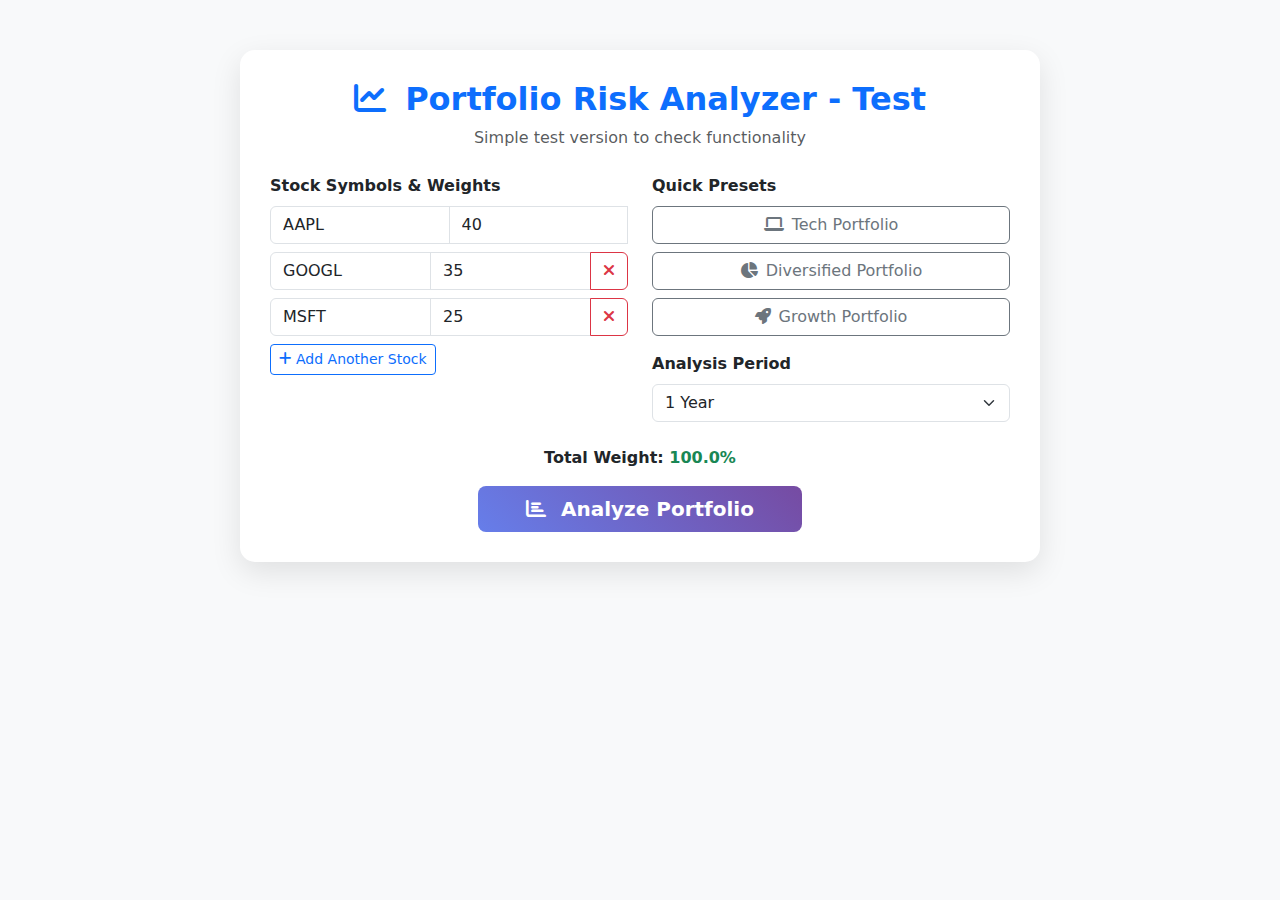
<file: frontend/test.html>
<!DOCTYPE html>
<html lang="en">
<head>
    <meta charset="UTF-8">
    <meta name="viewport" content="width=device-width, initial-scale=1.0">
    <title>Portfolio Test - Simple Version</title>
    
    <!-- Bootstrap CSS -->
    <link href="https://cdn.jsdelivr.net/npm/bootstrap@5.3.0/dist/css/bootstrap.min.css" rel="stylesheet">
    
    <!-- Font Awesome -->
    <link rel="stylesheet" href="https://cdnjs.cloudflare.com/ajax/libs/font-awesome/6.4.0/css/all.min.css">
    
    <style>
        .test-container {
            max-width: 800px;
            margin: 50px auto;
            padding: 30px;
            background: white;
            border-radius: 15px;
            box-shadow: 0 10px 30px rgba(0,0,0,0.1);
        }
        
        .btn-analyze {
            background: linear-gradient(45deg, #667eea, #764ba2);
            border: none;
            color: white;
            font-weight: 600;
        }
        
        .btn-analyze:hover {
            transform: translateY(-2px);
            box-shadow: 0 5px 15px rgba(102, 126, 234, 0.4);
            color: white;
        }
        
        .status-message {
            margin-top: 20px;
            padding: 15px;
            border-radius: 8px;
            display: none;
        }
        
        .status-success {
            background-color: #d4edda;
            border: 1px solid #c3e6cb;
            color: #155724;
        }
        
        .status-error {
            background-color: #f8d7da;
            border: 1px solid #f5c6cb;
            color: #721c24;
        }
        
        .status-loading {
            background-color: #d1ecf1;
            border: 1px solid #bee5eb;
            color: #0c5460;
        }
    </style>
</head>
<body class="bg-light">
    <div class="container">
        <div class="test-container">
            <div class="text-center mb-4">
                <h2 class="fw-bold text-primary">
                    <i class="fas fa-chart-line me-2"></i>
                    Portfolio Risk Analyzer - Test
                </h2>
                <p class="text-muted">Simple test version to check functionality</p>
            </div>
            
            <form id="testPortfolioForm">
                <div class="row mb-4">
                    <div class="col-md-6">
                        <label class="form-label fw-semibold">Stock Symbols & Weights</label>
                        <div id="stockInputs">
                            <div class="input-group mb-2">
                                <input type="text" class="form-control stock-symbol" placeholder="Stock Symbol (e.g., AAPL)" value="AAPL" required>
                                <input type="number" class="form-control stock-weight" placeholder="Weight %" value="40" min="0" max="100" step="0.1" required>
                                <button type="button" class="btn btn-outline-danger remove-stock" style="display: none;">
                                    <i class="fas fa-times"></i>
                                </button>
                            </div>
                            <div class="input-group mb-2">
                                <input type="text" class="form-control stock-symbol" placeholder="Stock Symbol (e.g., GOOGL)" value="GOOGL" required>
                                <input type="number" class="form-control stock-weight" placeholder="Weight %" value="35" min="0" max="100" step="0.1" required>
                                <button type="button" class="btn btn-outline-danger remove-stock">
                                    <i class="fas fa-times"></i>
                                </button>
                            </div>
                            <div class="input-group mb-2">
                                <input type="text" class="form-control stock-symbol" placeholder="Stock Symbol (e.g., MSFT)" value="MSFT" required>
                                <input type="number" class="form-control stock-weight" placeholder="Weight %" value="25" min="0" max="100" step="0.1" required>
                                <button type="button" class="btn btn-outline-danger remove-stock">
                                    <i class="fas fa-times"></i>
                                </button>
                            </div>
                        </div>
                        <button type="button" id="addStockBtn" class="btn btn-outline-primary btn-sm">
                            <i class="fas fa-plus me-1"></i>Add Another Stock
                        </button>
                    </div>
                    
                    <div class="col-md-6">
                        <label class="form-label fw-semibold">Quick Presets</label>
                        <div class="d-grid gap-2">
                            <button type="button" class="btn btn-outline-secondary preset-btn" data-preset="tech">
                                <i class="fas fa-laptop me-2"></i>Tech Portfolio
                            </button>
                            <button type="button" class="btn btn-outline-secondary preset-btn" data-preset="diversified">
                                <i class="fas fa-chart-pie me-2"></i>Diversified Portfolio
                            </button>
                            <button type="button" class="btn btn-outline-secondary preset-btn" data-preset="growth">
                                <i class="fas fa-rocket me-2"></i>Growth Portfolio
                            </button>
                        </div>
                        
                        <div class="mt-3">
                            <label class="form-label fw-semibold">Analysis Period</label>
                            <select class="form-select" id="analysisPeriod">
                                <option value="1y" selected>1 Year</option>
                                <option value="2y">2 Years</option>
                                <option value="5y">5 Years</option>
                            </select>
                        </div>
                    </div>
                </div>
                
                <div class="text-center">
                    <div class="mb-3">
                        <strong>Total Weight: <span id="totalWeight">100%</span></strong>
                    </div>
                    <button type="submit" class="btn btn-analyze btn-lg px-5">
                        <i class="fas fa-chart-bar me-2"></i>
                        Analyze Portfolio
                    </button>
                </div>
            </form>
            
            <div id="statusMessage" class="status-message">
                <div id="statusText"></div>
            </div>
        </div>
    </div>

    <!-- Bootstrap JS -->
    <script src="https://cdn.jsdelivr.net/npm/bootstrap@5.3.0/dist/js/bootstrap.bundle.min.js"></script>
    
    <script>
        // Portfolio presets
        const PRESETS = {
            tech: {
                stocks: ['AAPL', 'GOOGL', 'MSFT'],
                weights: [40, 35, 25]
            },
            diversified: {
                stocks: ['SPY', 'QQQ', 'VTI', 'IWM'],
                weights: [40, 25, 20, 15]
            },
            growth: {
                stocks: ['TSLA', 'NVDA', 'AMD', 'NFLX'],
                weights: [30, 25, 25, 20]
            }
        };
        
        // API Configuration
        const API_BASE_URL = 'http://localhost:5000/api';
        
        // Initialize when DOM is loaded
        document.addEventListener('DOMContentLoaded', function() {
            console.log('Test page loaded');
            setupEventListeners();
            updateTotalWeight();
        });
        
        function setupEventListeners() {
            // Form submission
            const form = document.getElementById('testPortfolioForm');
            form.addEventListener('submit', handleFormSubmit);
            
            // Add stock button
            const addBtn = document.getElementById('addStockBtn');
            addBtn.addEventListener('click', addStockInput);
            
            // Preset buttons
            document.querySelectorAll('.preset-btn').forEach(btn => {
                btn.addEventListener('click', function() {
                    loadPreset(this.dataset.preset);
                });
            });
            
            // Remove stock buttons
            document.addEventListener('click', function(e) {
                if (e.target.classList.contains('remove-stock') || 
                    e.target.parentElement.classList.contains('remove-stock')) {
                    removeStockInput(e.target.closest('.input-group'));
                }
            });
            
            // Weight change listeners
            document.addEventListener('input', function(e) {
                if (e.target.classList.contains('stock-weight')) {
                    updateTotalWeight();
                }
            });
            
            console.log('Event listeners setup complete');
        }
        
        function addStockInput() {
            const container = document.getElementById('stockInputs');
            const inputGroup = document.createElement('div');
            inputGroup.className = 'input-group mb-2';
            inputGroup.innerHTML = `
                <input type="text" class="form-control stock-symbol" placeholder="Stock Symbol" required>
                <input type="number" class="form-control stock-weight" placeholder="Weight %" min="0" max="100" step="0.1" required>
                <button type="button" class="btn btn-outline-danger remove-stock">
                    <i class="fas fa-times"></i>
                </button>
            `;
            container.appendChild(inputGroup);
            updateRemoveButtons();
            updateTotalWeight();
        }
        
        function removeStockInput(inputGroup) {
            inputGroup.remove();
            updateRemoveButtons();
            updateTotalWeight();
        }
        
        function updateRemoveButtons() {
            const inputGroups = document.querySelectorAll('#stockInputs .input-group');
            inputGroups.forEach(group => {
                const removeBtn = group.querySelector('.remove-stock');
                removeBtn.style.display = inputGroups.length > 1 ? 'block' : 'none';
            });
        }
        
        function loadPreset(presetName) {
            const preset = PRESETS[presetName];
            if (!preset) return;
            
            const container = document.getElementById('stockInputs');
            container.innerHTML = '';
            
            preset.stocks.forEach((stock, index) => {
                const inputGroup = document.createElement('div');
                inputGroup.className = 'input-group mb-2';
                inputGroup.innerHTML = `
                    <input type="text" class="form-control stock-symbol" value="${stock}" required>
                    <input type="number" class="form-control stock-weight" value="${preset.weights[index]}" min="0" max="100" step="0.1" required>
                    <button type="button" class="btn btn-outline-danger remove-stock" style="display: ${preset.stocks.length > 1 ? 'block' : 'none'}">
                        <i class="fas fa-times"></i>
                    </button>
                `;
                container.appendChild(inputGroup);
            });
            
            updateTotalWeight();
            showStatus('Preset loaded: ' + presetName, 'success');
        }
        
        function updateTotalWeight() {
            const weightInputs = document.querySelectorAll('.stock-weight');
            let total = 0;
            
            weightInputs.forEach(input => {
                const value = parseFloat(input.value) || 0;
                total += value;
            });
            
            const totalElement = document.getElementById('totalWeight');
            totalElement.textContent = total.toFixed(1) + '%';
            
            if (Math.abs(total - 100) > 1) {
                totalElement.style.color = '#dc3545';
            } else {
                totalElement.style.color = '#198754';
            }
        }
        
        async function handleFormSubmit(event) {
            event.preventDefault();
            console.log('Form submitted!');
            
            const formData = collectFormData();
            if (!formData) {
                showStatus('Please fill in all fields correctly', 'error');
                return;
            }
            
            if (Math.abs(formData.totalWeight - 100) > 1) {
                showStatus('Weights must sum to 100%', 'error');
                return;
            }
            
            showStatus('Analyzing portfolio... Please wait', 'loading');
            
            try {
                console.log('Sending request to:', API_BASE_URL + '/analyze');
                console.log('Data:', formData);
                
                const response = await fetch(API_BASE_URL + '/analyze', {
                    method: 'POST',
                    headers: {
                        'Content-Type': 'application/json',
                    },
                    body: JSON.stringify({
                        stocks: formData.stocks,
                        weights: formData.weights.map(w => w / 100), // Convert to decimals
                        period: formData.period
                    })
                });
                
                console.log('Response status:', response.status);
                
                if (!response.ok) {
                    const errorData = await response.json();
                    throw new Error(errorData.error || 'Analysis failed');
                }
                
                const data = await response.json();
                console.log('Analysis successful:', data);
                
                showStatus('Analysis completed successfully! Redirecting to dashboard...', 'success');
                
                // Store data and redirect
                localStorage.setItem('portfolioAnalysis', JSON.stringify(data));
                setTimeout(() => {
                    window.location.href = 'visual-dashboard.html';
                }, 2000);
                
            } catch (error) {
                console.error('Error:', error);
                showStatus('Analysis failed: ' + error.message, 'error');
            }
        }
        
        function collectFormData() {
            const symbols = Array.from(document.querySelectorAll('.stock-symbol'))
                .map(input => input.value.trim().toUpperCase())
                .filter(symbol => symbol);
            
            const weights = Array.from(document.querySelectorAll('.stock-weight'))
                .map(input => parseFloat(input.value) || 0)
                .filter(weight => weight > 0);
            
            const period = document.getElementById('analysisPeriod').value;
            
            if (symbols.length !== weights.length || symbols.length === 0) {
                return null;
            }
            
            return {
                stocks: symbols,
                weights: weights,
                totalWeight: weights.reduce((sum, w) => sum + w, 0),
                period: period
            };
        }
        
        function showStatus(message, type) {
            const statusDiv = document.getElementById('statusMessage');
            const statusText = document.getElementById('statusText');
            
            statusDiv.className = 'status-message status-' + type;
            statusText.textContent = message;
            statusDiv.style.display = 'block';
            
            if (type === 'success' || type === 'error') {
                setTimeout(() => {
                    statusDiv.style.display = 'none';
                }, 5000);
            }
        }
    </script>
</body>
</html>
</file>
